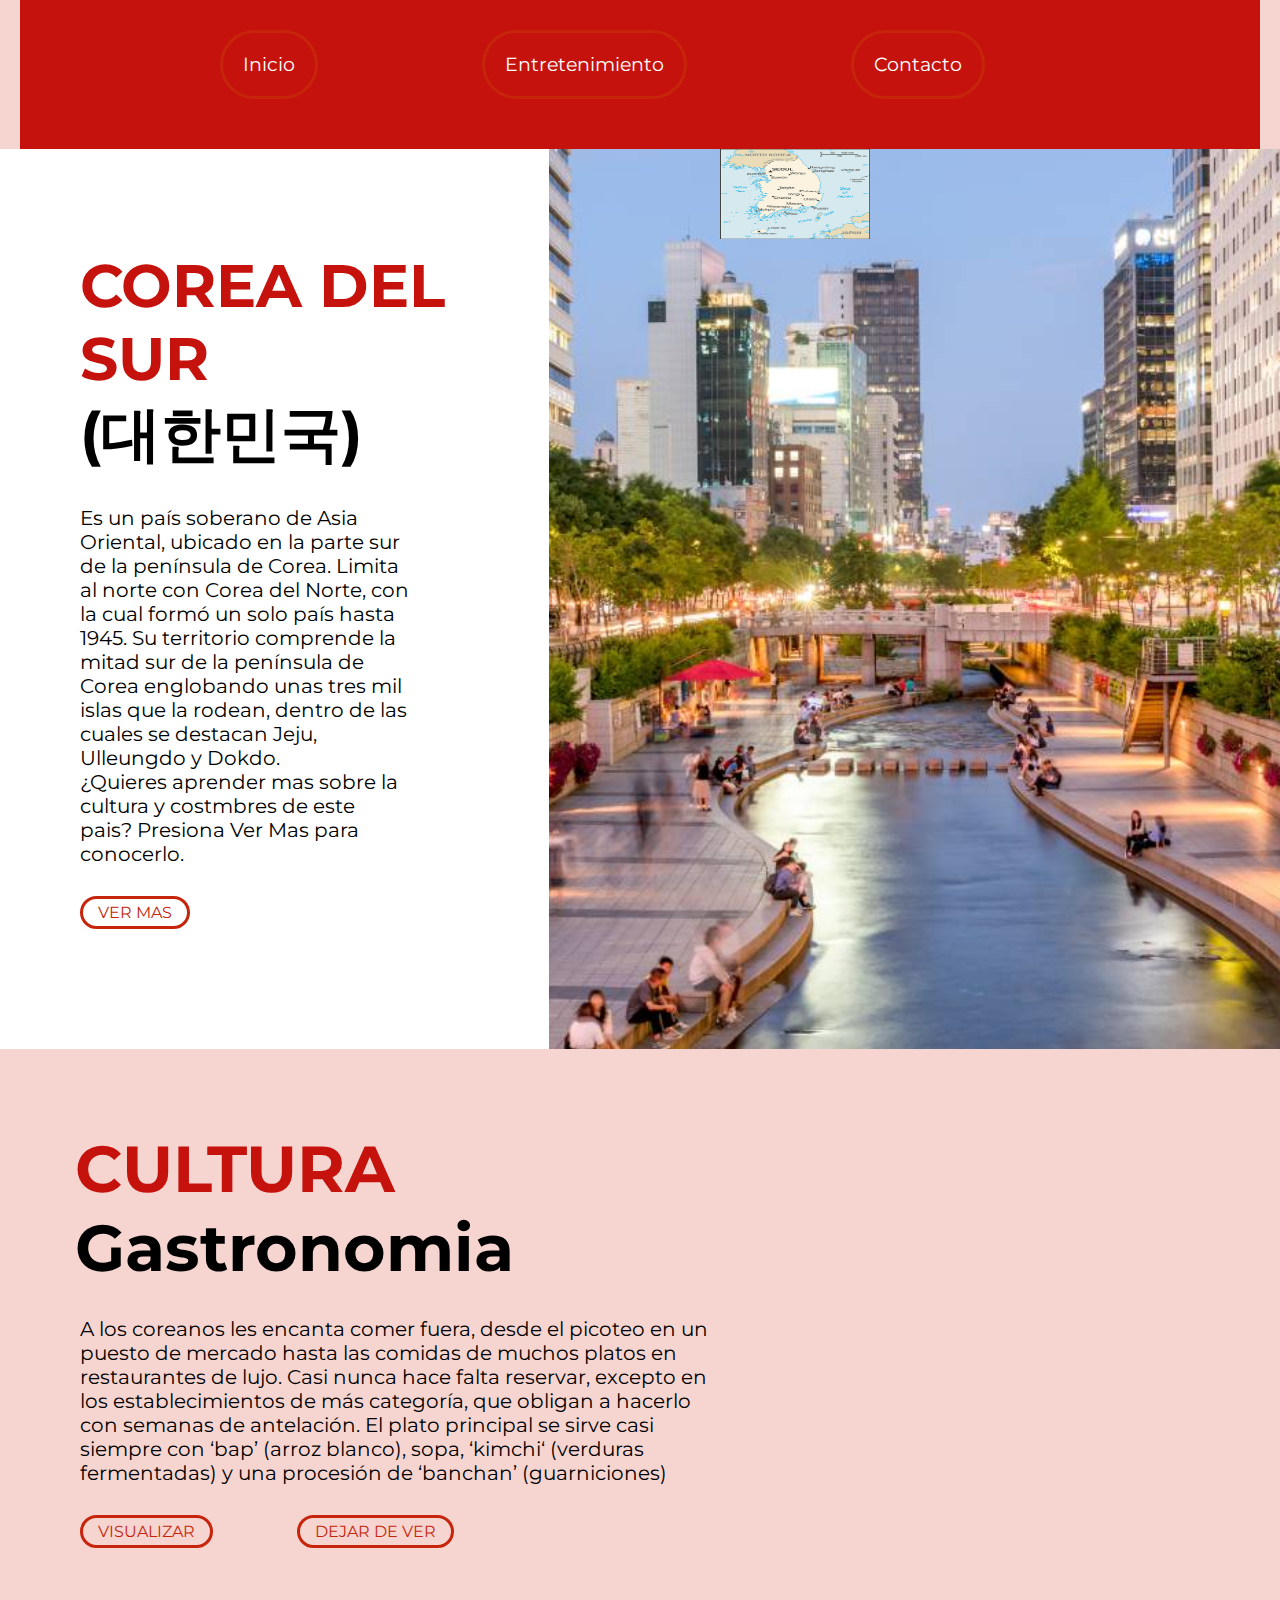
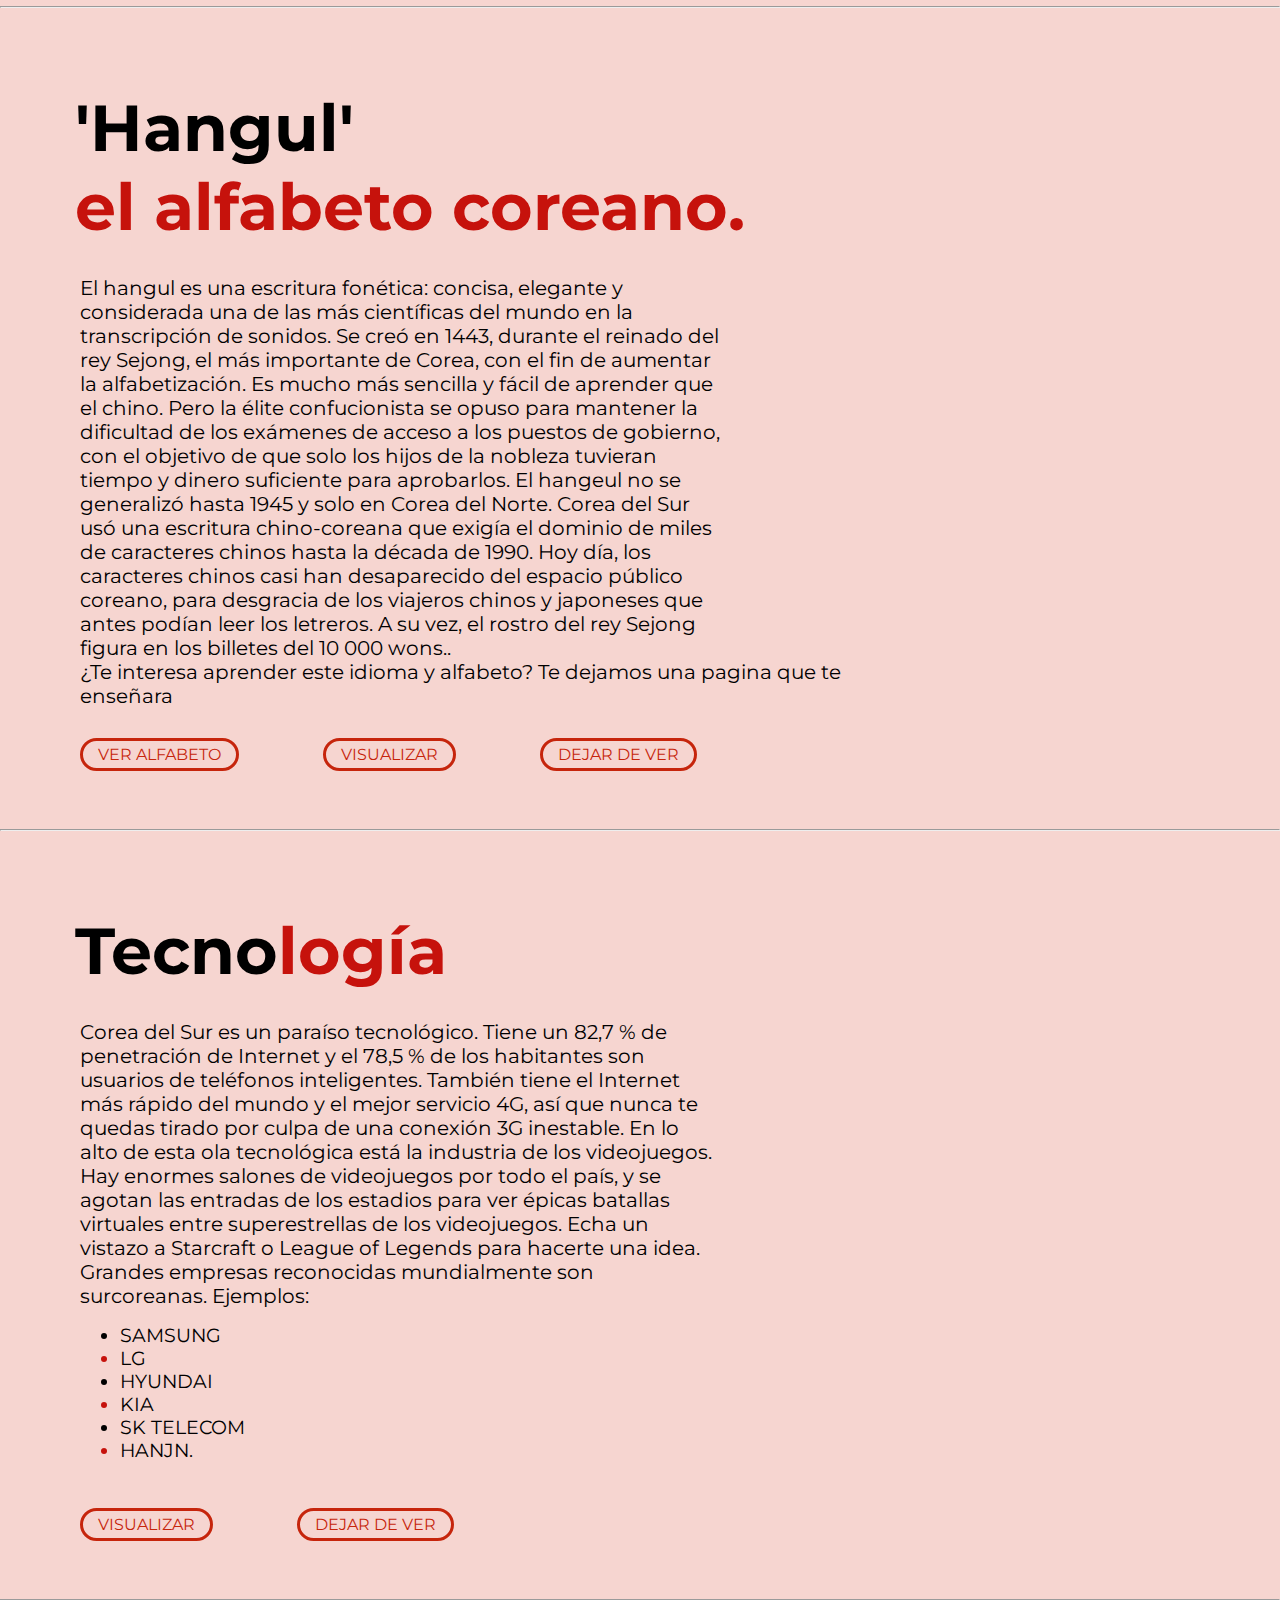
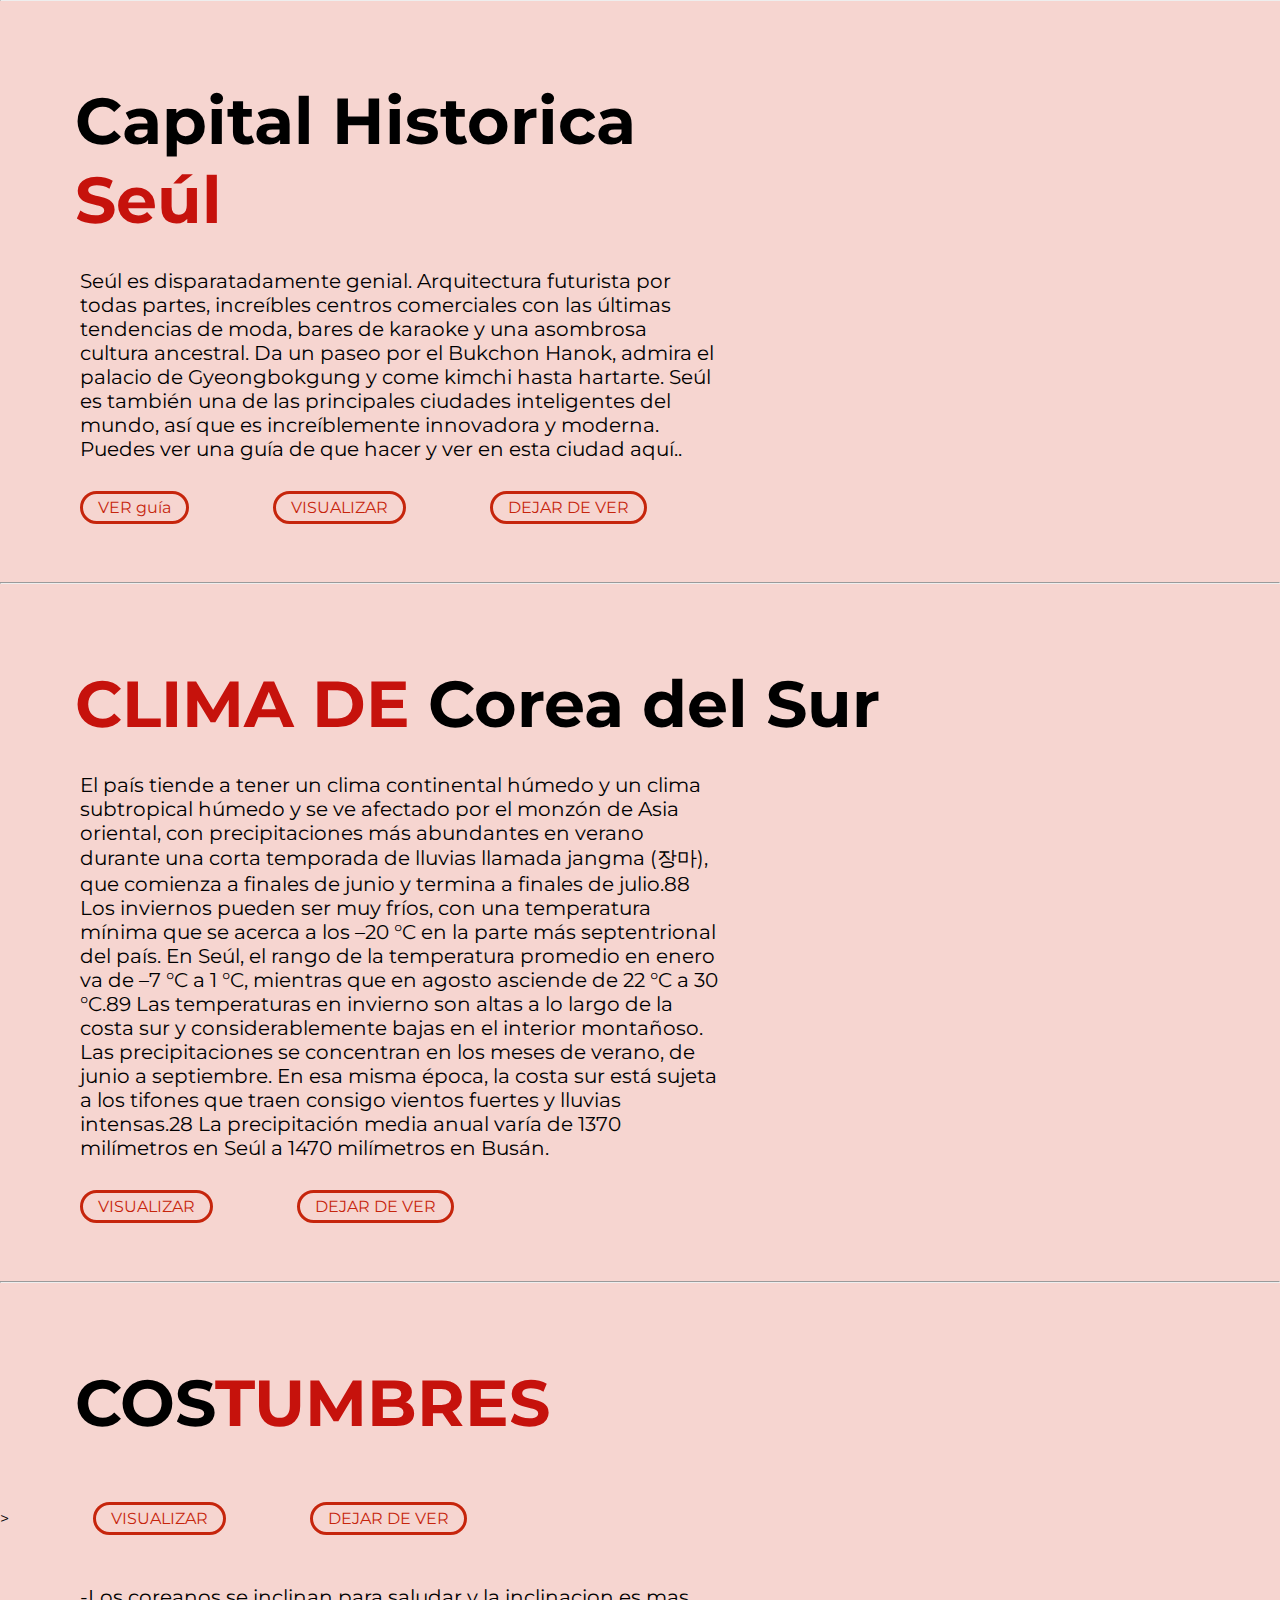
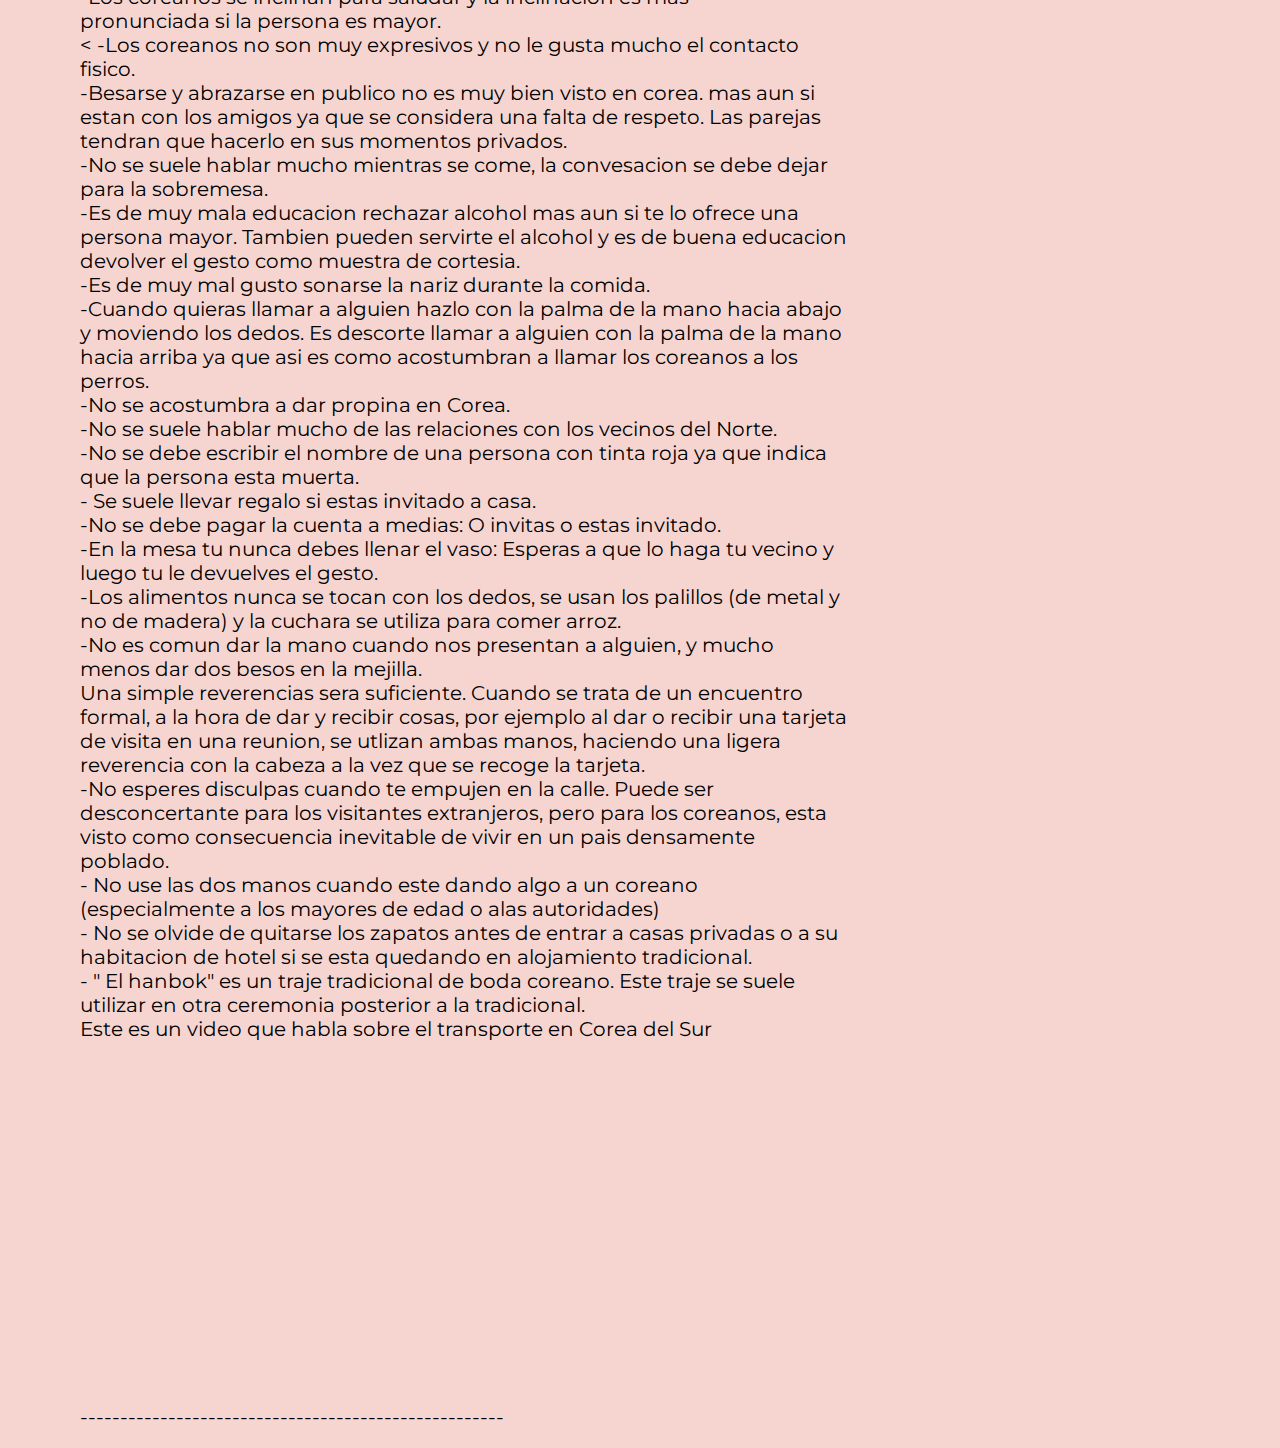
<file: index.html>
<!DOCTYPE html>
<html>
<head>
	<meta charset="UTF-8">
	<meta name="viewport" content=initial-scale=1.0>
	<meta http-equiv="X-UA-Compatible" content="IE">
	<title>Conoce Corea del Sur(대한민국)</title>
	<link rel="stylesheet" type="text/css" href="design.css">
	<link href="https://fonts.googleapis.com/css2?family=Montserrat:wght@300;700&amp;display=swap" rel="stylesheet">

	<script>

</script>

</head>
<body>
	<ul class="menu">
    		<li><a href="index.html">Inicio</a></li>
    		<li><a href="entretenimiento.html">Entretenimiento</a></li>
    		<li><a href="videimg.html">Contacto</a></li>
    	</ul>
	<section id = "pantalla-dividida">
	<div class = "izquierda">
		<img class="logo" src="images/mapkr.jpg">
		<h1><span class="titlestyle">COREA DEL SUR</span> <br> <span class="titlestyle2">(대한민국)</span></h1>
       		
		<p>Es un país soberano de Asia Oriental, ubicado en la parte sur de la península de Corea. Limita al norte con Corea del Norte, con la cual formó un solo país hasta 1945. Su territorio comprende la mitad sur de la península de Corea englobando unas tres mil islas que la rodean, dentro de las cuales se destacan Jeju, Ulleungdo y Dokdo.<br>¿Quieres aprender mas sobre la cultura y costmbres de este pais? Presiona Ver Mas para conocerlo.</p>

		<a class="btn1" href="#inicio">VER MAS</a>

</div>
<div class = "derecha"></div>
<div class = "mapkr"></div>
</section>



<h2 id = "inicio"><span class="titlestyle">CULTURA</span><span class="titlestyle2"><BR> Gastronomia </span></h2><img id = "ubigeonl" class = "ubigeo" src="images/comidas.jpg" width="550" height="300">
<p class = "pnl">A los coreanos les encanta comer fuera, desde el picoteo en un puesto de mercado hasta las comidas de muchos platos en restaurantes de lujo. Casi nunca hace falta reservar, excepto en los establecimientos de más categoría, que obligan a hacerlo con semanas de antelación. El plato principal se sirve casi siempre con ‘bap’ (arroz blanco), sopa, ‘kimchi‘ (verduras fermentadas) y una procesión de ‘banchan’ (guarniciones)</p>

<a class="btn1" href="javascript:document.getElementById('ubigeonl').style.display='inline';void0">VISUALIZAR</a>
<a class="btn1" href="javascript:document.getElementById('ubigeonl').style.display='none';void0">DEJAR DE VER</a>
<hr>



<h2><span class="titlestyle2">'Hangul' </span><span class="titlestyle"><BR>el alfabeto coreano.</span></h2><img id = "floyfa" class = "floyfa" src="images/hangul.jpg"  width="580" height=370">

<p class = "pnl">El hangul es una escritura fonética: concisa, elegante y considerada una de las más científicas del mundo en la transcripción de sonidos. Se creó en 1443, durante el reinado del rey Sejong, el más importante de Corea, con el fin de aumentar la alfabetización. Es mucho más sencilla y fácil de aprender que el chino. Pero la élite confucionista se opuso para mantener la dificultad de los exámenes de acceso a los puestos de gobierno, con el objetivo de que solo los hijos de la nobleza tuvieran tiempo y dinero suficiente para aprobarlos.

El hangeul no se generalizó hasta 1945 y solo en Corea del Norte. Corea del Sur usó una escritura chino-coreana que exigía el dominio de miles de caracteres chinos hasta la década de 1990. Hoy día, los caracteres chinos casi han desaparecido del espacio público coreano, para desgracia de los viajeros chinos y japoneses que antes podían leer los letreros. A su vez, el rostro del rey Sejong figura en los billetes del 10 000 wons..</p>
<p>¿Te interesa aprender este idioma y alfabeto? Te dejamos una pagina que te enseñara</p>
<a href="https://pollylingu.al/ko/es/alphabet">VER ALFABETO</a>

<a class="btn1" href="javascript:document.getElementById('floyfa').style.display='inline';void0">VISUALIZAR</a>
<a class="btn1" href="javascript:document.getElementById('floyfa').style.display='none';void0">DEJAR DE VER</a>
<hr>


<h2><span class="titlestyle2">Tecno</span><span class="titlestyle">logía</span></h2><img id = "comitipinl" class = "comitipinl" src="images/empsurcor.jpg" width="600" height="300">

<p class = "pnl">Corea del Sur es un paraíso tecnológico. Tiene un 82,7 % de penetración de Internet y el 78,5 % de los habitantes son usuarios de teléfonos inteligentes. También tiene el Internet más rápido del mundo y el mejor servicio 4G, así que nunca te quedas tirado por culpa de una conexión 3G inestable.

En lo alto de esta ola tecnológica está la industria de los videojuegos. Hay enormes salones de videojuegos por todo el país, y se agotan las entradas de los estadios para ver épicas batallas virtuales entre superestrellas de los videojuegos. Echa un vistazo a Starcraft o League of Legends para hacerte una idea. Grandes empresas reconocidas mundialmente son surcoreanas. Ejemplos:
	<ul>
<li><span class="txtviñeta">SAMSUNG</span></li>
<li class="li2"><span class="txtviñeta">LG</span></li> 
<li><span class="txtviñeta">HYUNDAI</span></li>
<li class="li2"><span class="txtviñeta">KIA</span></li>
<li><span class="txtviñeta">SK TELECOM</span></li>	
<li class="li2"><span class="txtviñeta">HANJN.</span></li>
</ul>

</p>

<a class="btn1" href="javascript:document.getElementById('comitipinl').style.display='inline';void0">VISUALIZAR</a>
<a class="btn1" href="javascript:document.getElementById('comitipinl').style.display='none';void0">DEJAR DE VER</a>
<HR>

<h2><span class="titlestyle2">Capital Historica <span class="titlestyle"><br>Seúl</span></h2><img id = "clinl" class = "clinl" src="images/capseul.jpg" width="400" height="350">

<p class = "pnl"> 
Seúl es disparatadamente genial. Arquitectura futurista por todas partes, increíbles centros comerciales con las últimas tendencias de moda, bares de karaoke y una asombrosa cultura ancestral.

Da un paseo por el Bukchon Hanok, admira el palacio de Gyeongbokgung y come kimchi hasta hartarte. Seúl es también una de las principales ciudades inteligentes del mundo, así que es increíblemente innovadora y moderna. Puedes ver una guía de que hacer y ver en esta ciudad aquí..</p>
<a  href="https://www.mundo-nomada.com/blog/que-ver-y-hacer-en-seul-conociendo-la-capital-de-corea-del-sur">VER guía</a>

<a class="btn1" href="javascript:document.getElementById('clinl').style.display='inline';void0">VISUALIZAR</a>
<a class="btn1" href="javascript:document.getElementById('clinl').style.display='none';void0">DEJAR DE VER</a>
<hr>



<h2><span class="titlestyle">CLIMA DE </span><span class="titlestyle2">Corea del Sur</span></h2><img id = "clima" class = "clima" src="images/climakr.jpg" width="700" height="500">

<p class = "pnl">El país tiende a tener un clima continental húmedo y un clima subtropical húmedo y se ve afectado por el monzón de Asia oriental, con precipitaciones más abundantes en verano durante una corta temporada de lluvias llamada jangma (장마), que comienza a finales de junio y termina a finales de julio.88​ Los inviernos pueden ser muy fríos, con una temperatura mínima que se acerca a los –20 °C en la parte más septentrional del país. En Seúl, el rango de la temperatura promedio en enero va de –7 °C a 1 °C, mientras que en agosto asciende de 22 °C a 30 °C.89​ Las temperaturas en invierno son altas a lo largo de la costa sur y considerablemente bajas en el interior montañoso. Las precipitaciones se concentran en los meses de verano, de junio a septiembre. En esa misma época, la costa sur está sujeta a los tifones que traen consigo vientos fuertes y lluvias intensas.28​ La precipitación media anual varía de 1370 milímetros en Seúl a 1470 milímetros en Busán.

</p>

<a class="btn1" href="javascript:document.getElementById('clima').style.display='inline';void0">VISUALIZAR</a>
<a class="btn1" href="javascript:document.getElementById('clima').style.display='none';void0">DEJAR DE VER</a>
<hr>


<h2><span class="titlestyle2">COS</span><span class="titlestyle">TUMBRES</span></h2>><img id = "coskr" class = "coskr" src="images/krcos.jpg" width="700" height="500">
<a class="btn1" href="javascript:document.getElementById('coskr').style.display='inline';void0">VISUALIZAR</a>
<a class="btn1" href="javascript:document.getElementById('coskr').style.display='none';void0">DEJAR DE VER</a>
<p class = "pnl">-Los coreanos se inclinan para saludar y la inclinacion es  mas pronunciada si la persona es mayor.
</p>
<P><
-Los coreanos no son muy expresivos y no le gusta mucho el contacto fisico.
</p>
<p>
-Besarse y abrazarse en publico no es muy bien visto en corea. mas aun si estan con los amigos ya que se considera una falta de respeto. Las parejas tendran que hacerlo en sus momentos privados.
</p>
<p>
-No se suele hablar mucho mientras se come, la convesacion se debe dejar  para la sobremesa.
</p>
<p>
-Es de muy mala educacion rechazar alcohol mas aun si te  lo ofrece una persona mayor. Tambien pueden servirte el alcohol y es de buena educacion devolver el gesto como muestra de cortesia.
</p>
<p>
-Es de muy mal gusto sonarse la nariz durante la comida.
</p>
<p>
-Cuando quieras llamar a alguien hazlo con la palma de la mano hacia abajo y moviendo los dedos. Es descorte llamar a alguien con la palma de la mano hacia arriba ya que asi es como acostumbran a llamar los coreanos a los perros.
</p>
<p>
-No se acostumbra a dar propina en Corea.
</p>
<p>
-No se suele hablar mucho de las relaciones con los vecinos del Norte.
</p>
<p>
-No se debe escribir el nombre de una persona con tinta roja ya que indica que la persona esta muerta.
</p>
<p>
- Se suele llevar regalo si estas invitado a casa.
</p>
<p>
-No se debe pagar la cuenta a medias: O invitas o estas invitado.
</p>
<p>
-En la mesa tu nunca debes llenar el vaso: Esperas a que lo haga tu vecino y luego tu le devuelves el gesto.
</p>
<p>
-Los alimentos nunca se tocan con los dedos, se usan los palillos (de metal y no de madera) y la cuchara se utiliza para comer arroz.
</p>
<p>
-No es comun dar la mano cuando nos presentan a alguien, y mucho menos dar dos besos en la mejilla.
</p>
<p>
Una simple reverencias sera suficiente. Cuando se trata de un encuentro formal, a la hora de dar y recibir cosas, por ejemplo al dar o recibir una tarjeta de visita en una reunion, se utlizan ambas manos, haciendo una ligera reverencia con la cabeza a la vez que se recoge la tarjeta.
</p>
<p>
-No esperes disculpas cuando te empujen en la calle. Puede ser desconcertante para los visitantes extranjeros, pero para los coreanos, esta visto como consecuencia inevitable de vivir en un pais densamente poblado.
</p>
<p>
- No use las dos manos cuando este dando algo a un coreano (especialmente a los mayores de edad o alas autoridades)
</p>
<p>
- No se olvide de quitarse los zapatos antes de entrar a casas privadas o a su habitacion de hotel si se esta quedando en alojamiento tradicional.</p>
<p>
- " El hanbok" es un traje tradicional de boda coreano. Este traje se suele utilizar en otra ceremonia posterior a la tradicional.</p>
 <p>Este es un video que habla sobre el transporte en Corea del Sur</p>
 <iframe width="640" height="360" src="https://www.youtube.com/embed/_rBdjQhBXhg?list=PLzfXN3CzH6wk84In3X6F0lzT9Mv3JDZym" title="YouTube video player" frameborder="0" allow="accelerometer; autoplay; clipboard-write; encrypted-media; gyroscope; picture-in-picture" allowfullscreen></iframe>


	<p>-----------------------------------------------------</p>

<br>
</body>
</html>
</file>
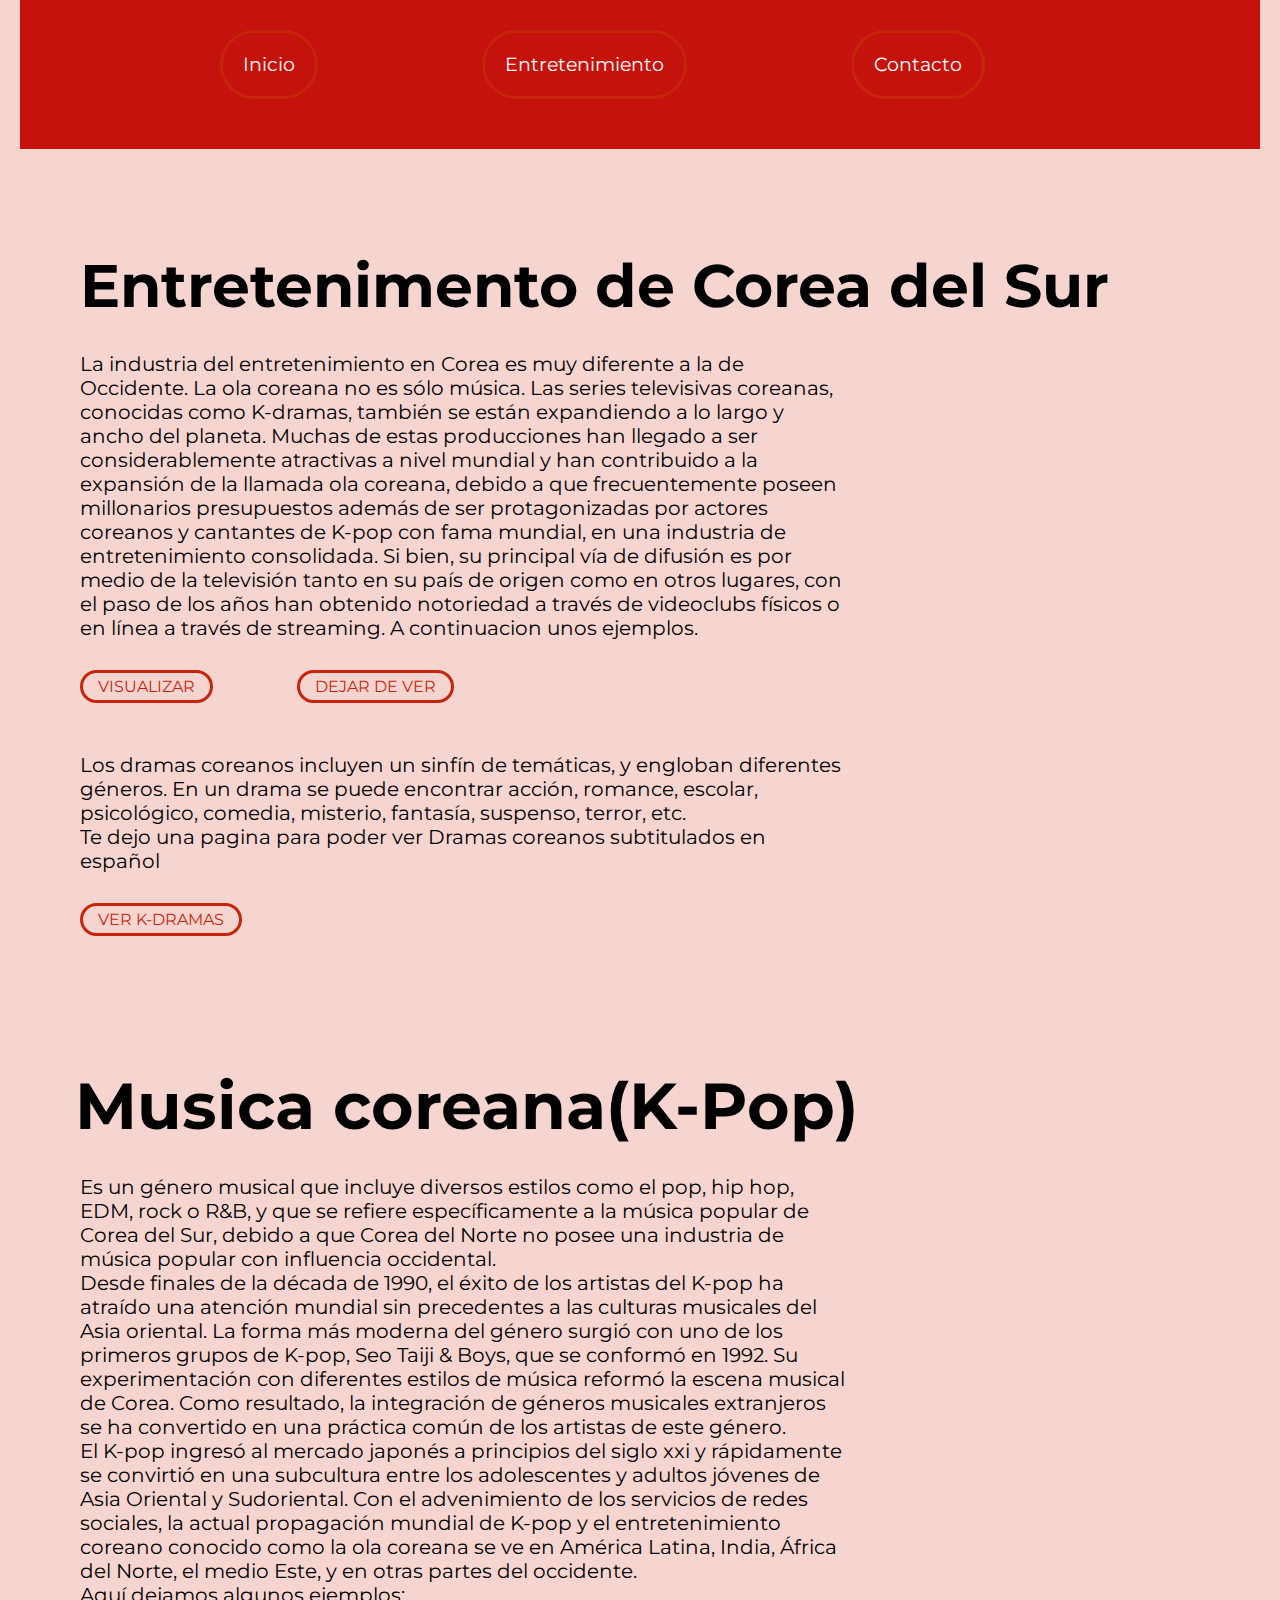
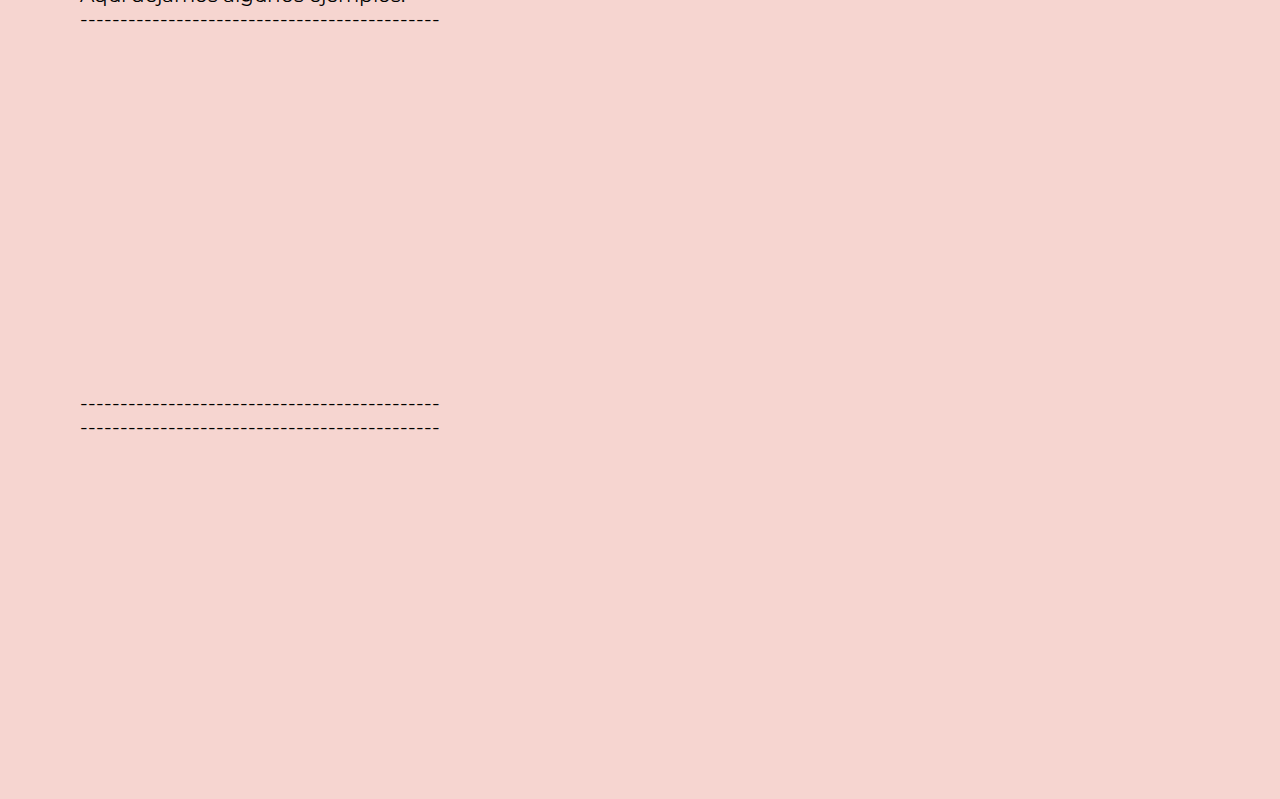
<file: entretenimiento.html>
<!DOCTYPE html>
<html>
  <head>
  	<meta charset="UTF-8">
    <title>Entretenimiento</title>
    <link rel="stylesheet" type="text/css" href="design.css">
    <link href="https://fonts.googleapis.com/css2?family=Montserrat:wght@300;700&amp;display=swap" rel="stylesheet">
    <script>

</script>
</head>
    <body>
    	<ul class="menu">
    		<li><a href="index.html">Inicio</a></li>
    		<li><a href="entretenimiento.html">Entretenimiento</a></li>
    		<li><a href="videimg.html">Contacto</a></li>
    	</ul>
    	<h1>Entretenimento de Corea del Sur</h1>
    	<p>La industria del entretenimiento en Corea es muy diferente a la de Occidente. 
La ola coreana no es sólo música. Las series televisivas coreanas, conocidas como K-dramas, también se están expandiendo a lo largo y ancho del planeta. Muchas de estas producciones han llegado a ser considerablemente atractivas a nivel mundial y han contribuido a la expansión de la llamada ola coreana, debido a que frecuentemente poseen millonarios presupuestos además de ser protagonizadas por actores coreanos y cantantes de K-pop con fama mundial, en una industria de entretenimiento consolidada. Si bien, su principal vía de difusión es por medio de la televisión tanto en su país de origen como en otros lugares, con el paso de los años han obtenido notoriedad a través de videoclubs físicos o en línea a través de streaming. 
A continuacion unos ejemplos.

</p>
<img id = "kdrama" class = "kdrama" src="images/dramas.jpg" width="550" height="300">
<a class="btn1" href="javascript:document.getElementById('kdrama').style.display='inline';void0">VISUALIZAR</a>
<a class="btn1" href="javascript:document.getElementById('kdrama').style.display='none';void0">DEJAR DE VER</a>
<p> Los dramas coreanos incluyen un sinfín de temáticas, y engloban diferentes géneros. En un drama se puede encontrar acción, romance, escolar, psicológico, comedia, misterio, fantasía, suspenso, terror, etc.</p>
<P>Te dejo una pagina para poder ver Dramas coreanos subtitulados en español</P>
<a  href="https://www.viki.com/genres/korean-drama?locale=es">VER K-DRAMAS</a>



<h2>Musica coreana(K-Pop)</h2>
<p> Es un género musical que incluye diversos estilos como el pop, hip hop, EDM, rock o R&B, y que se refiere específicamente a la música popular de Corea del Sur, debido a que Corea del Norte no posee una industria de música popular con influencia occidental.</p><p>Desde finales de la década de 1990, el éxito de los artistas del K-pop ha atraído una atención mundial sin precedentes a las culturas musicales del Asia oriental. La forma más moderna del género surgió con uno de los primeros grupos de K-pop, Seo Taiji & Boys, que se conformó en 1992. Su experimentación con diferentes estilos de música reformó la escena musical de Corea. Como resultado, la integración de géneros musicales extranjeros se ha convertido en una práctica común de los artistas de este género.</p>
	<p>El K-pop ingresó al mercado japonés a principios del siglo xxi y rápidamente se convirtió en una subcultura entre los adolescentes y adultos jóvenes de Asia Oriental y Sudoriental. Con el advenimiento de los servicios de redes sociales, la actual propagación mundial de K-pop y el entretenimiento coreano conocido como la ola coreana se ve en América Latina, India, África del Norte, el medio Este, y en otras partes del occidente.</p>

	<P>Aquí dejamos algunos ejemplos: </P>
    <iframe width="640" height="360" src="https://www.youtube.com/embed/fE2h3lGlOsk" title="YouTube video player" frameborder="0" allow="accelerometer; autoplay; clipboard-write; encrypted-media; gyroscope; picture-in-picture" allowfullscreen align="right"></iframe>
    <p>---------------------------------------------</p>
    <iframe width="640" height="360" src="https://www.youtube.com/embed/dyRsYk0LyA8" title="YouTube video player" frameborder="0" allow="accelerometer; autoplay; clipboard-write; encrypted-media; gyroscope; picture-in-picture" allowfullscreen align="center"></iframe>
    <p>---------------------------------------------</p>
    <iframe width="640" height="360" src="https://www.youtube.com/embed/v7bnOxV4jAc" title="YouTube video player" frameborder="0" allow="accelerometer; autoplay; clipboard-write; encrypted-media; gyroscope; picture-in-picture" allowfullscreen align="right"></iframe>
    <p>---------------------------------------------</p>
    <iframe width="640" height="360" src="https://www.youtube.com/embed/GywDFkY3z-c" title="YouTube video player" frameborder="0" allow="accelerometer; autoplay; clipboard-write; encrypted-media; gyroscope; picture-in-picture" allowfullscreen align="center"></iframe>
    </body>
</html>
</file>
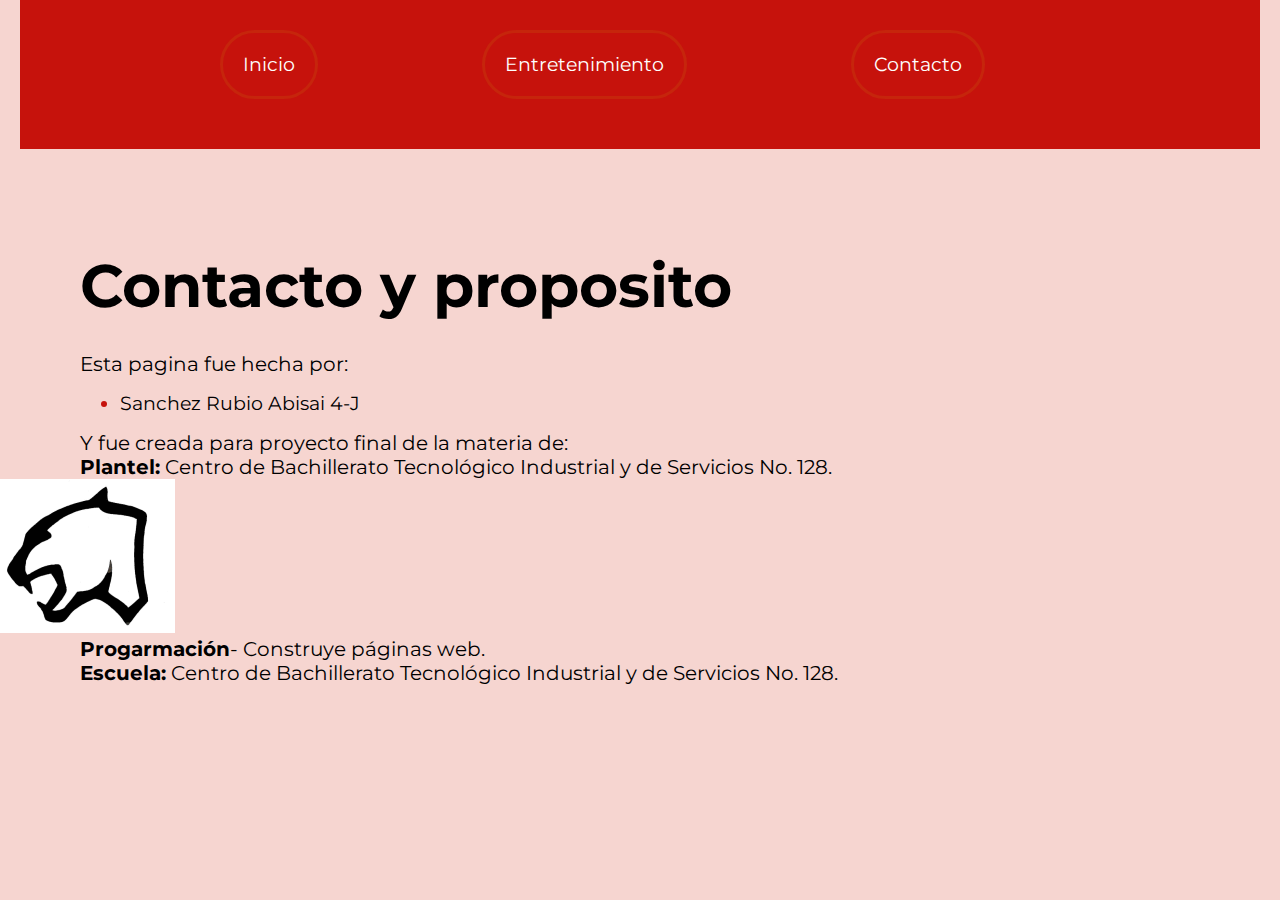
<file: videimg.html>
<!DOCTYPE html>
<html>
  <head>
  	<meta charset="UTF-8">
    <title>Contacto</title>
    <link rel="stylesheet" type="text/css" href="design.css">
    <link href="https://fonts.googleapis.com/css2?family=Montserrat:wght@300;700&amp;display=swap" rel="stylesheet">
    <script>

</script>
</head>
    <body>
    	<ul class="menu">
    		<li><a href="index.html">Inicio</a></li>
    		<li><a href="entretenimiento.html">Entretenimiento</a></li>
    		<li><a href="videimg.html">Contacto</a></li>
    	</ul>
      <h1>Contacto y proposito</h1>
    	<p class = "pnl">Esta pagina fue hecha por: </p>
  <ul>
<li class="li2"><span class="txtviñeta">Sanchez Rubio Abisai 4-J</span></li>
</ul>
<p class = "pnl">Y fue creada para proyecto final de la materia de: </p>
  <p><font style="font-weight: bold;">Plantel:</font> Centro de Bachillerato Tecnológico Industrial y de Servicios No. 128.</p>
  <div class = "log"></div><img src="images/logo128.png">

  <p> <font style="font-weight: bold;">Progarmaci&oacute;n</font>- Construye p&aacute;ginas web.
    <p><font style="font-weight: bold;">Escuela:</font> Centro de Bachillerato Tecnológico Industrial y de Servicios No. 128.</p>
    </body>
</html>
</file>
<file: design.css>
html{
	scrollbar-face-color: red;
}
.menu{
	list-style: none;
	padding: o;
	background: #c6120c;
	width: 90;
	max-width: 1200px;
	margin: auto;

}
.menu li a{
	text-decoration: none;
	color: white;
	padding: 20px;
	display: block;
}
.menu li{
	display: inline-block;
	text-align: center;

}
.menu li a:hover{
	background: #ed8282;
}
body {
 	margin: 0;
 	padding: 0;
 	background-color:#f6d5d0;
	font-family: "Montserrat";
}
h1{
	font-size:  60px;
	font-weight: bold;
	margin: auto;
	margin-left: 80px;
	margin-top: 100px;
	margin-bottom: 30px;

}
h2{
	font-size:  65px;
	font-weight: bold;
	margin: auto;
	margin-left: 75px;
	margin-top: 80px;
	margin-bottom: 30px;

}
li{
	margin-left:80px;
	font-size: 19px;
	color: black;
}
.log{
	background-position: center;
}
.px{
	margin-top: 60px;
	font-size: 16px;
}

.namepx{
	font-weight: bold;
	font-size: 17.3px;
}
.li2{
	margin-left:80px;
	font-size: 19px;
	color: #c6120c;
}
.txtviñeta{
		color: black;
}

.izquierda{
	width: 45%;
	height: 100vh;

	background: white;
}
.derecha{
	width: 60%;
	height: 100vh;
	background-image: url(images/seul.jpg);
	background-repeat: no-repeat;
	background-size: cover;
	background-position: center;
}
.titlestyle{
	color: #c6120c;
}
.titlestyle2{
	color: black;
}
#pantalla-dividida{
	display: flex;
}
.logo{
	margin-left: 720px;
	padding-top: 0px;
	position: absolute;
	height: 90px;
	width: 150px;
}
.ubigeo{
	margin-left: 800px;
	margin-bottom: 40px;
	margin-top: -130px;
	position: absolute;
	display: none;

}
.kdrama{
	margin-left: 800px;
	margin-bottom: 40px;
	margin-top: -130px;
	position: absolute;
	display: none;

}
.floyfa{
	margin-left: 800px;
	
	margin-top: -150px;
	position: absolute;
	display: none;
}
.clinl{
	margin-left: 800px;
	margin-bottom: 90px;

	position: absolute;
	display: none;
}
.clima{
	margin-left: 900px;
	margin-bottom: 40px;
	height: 400px;
	width: 600px;
	position: absolute;
	display: none;
}
.comitipinl{
	margin-left: 880px;
	margin-bottom: 40px;
	margin-top: 0px;
	position: absolute;
	display: none;
}
.coskr{
	margin-left: 900px;
	margin-bottom: 40px;
	height: 400px;
	width: 600px;
	position: absolute;
	display: none;
}
p{
	font-size: 20px;
	margin: auto;
	margin-left: 80px;
	margin-right: 60px;
	width: 60%;

}	
a{
	color: #c6250c;
	border: 3px solid black	;
	text-decoration: none;
	padding-top: 4px;
	padding-bottom: 4px;
	padding-right: 15px; 
	padding-left: 15px;
	border-color: #c6250c;
	display: inline-block;
	border-radius: 60px;
	margin-left: 80px;
	margin-top: 30px;
	margin-bottom: 50px;
}
.btn1:hover {
      background-color: #c6250c;
      color: white;

}
.pnl{
	width: 50%;
	color: black;
	font-size: 20px;

}
</file>
